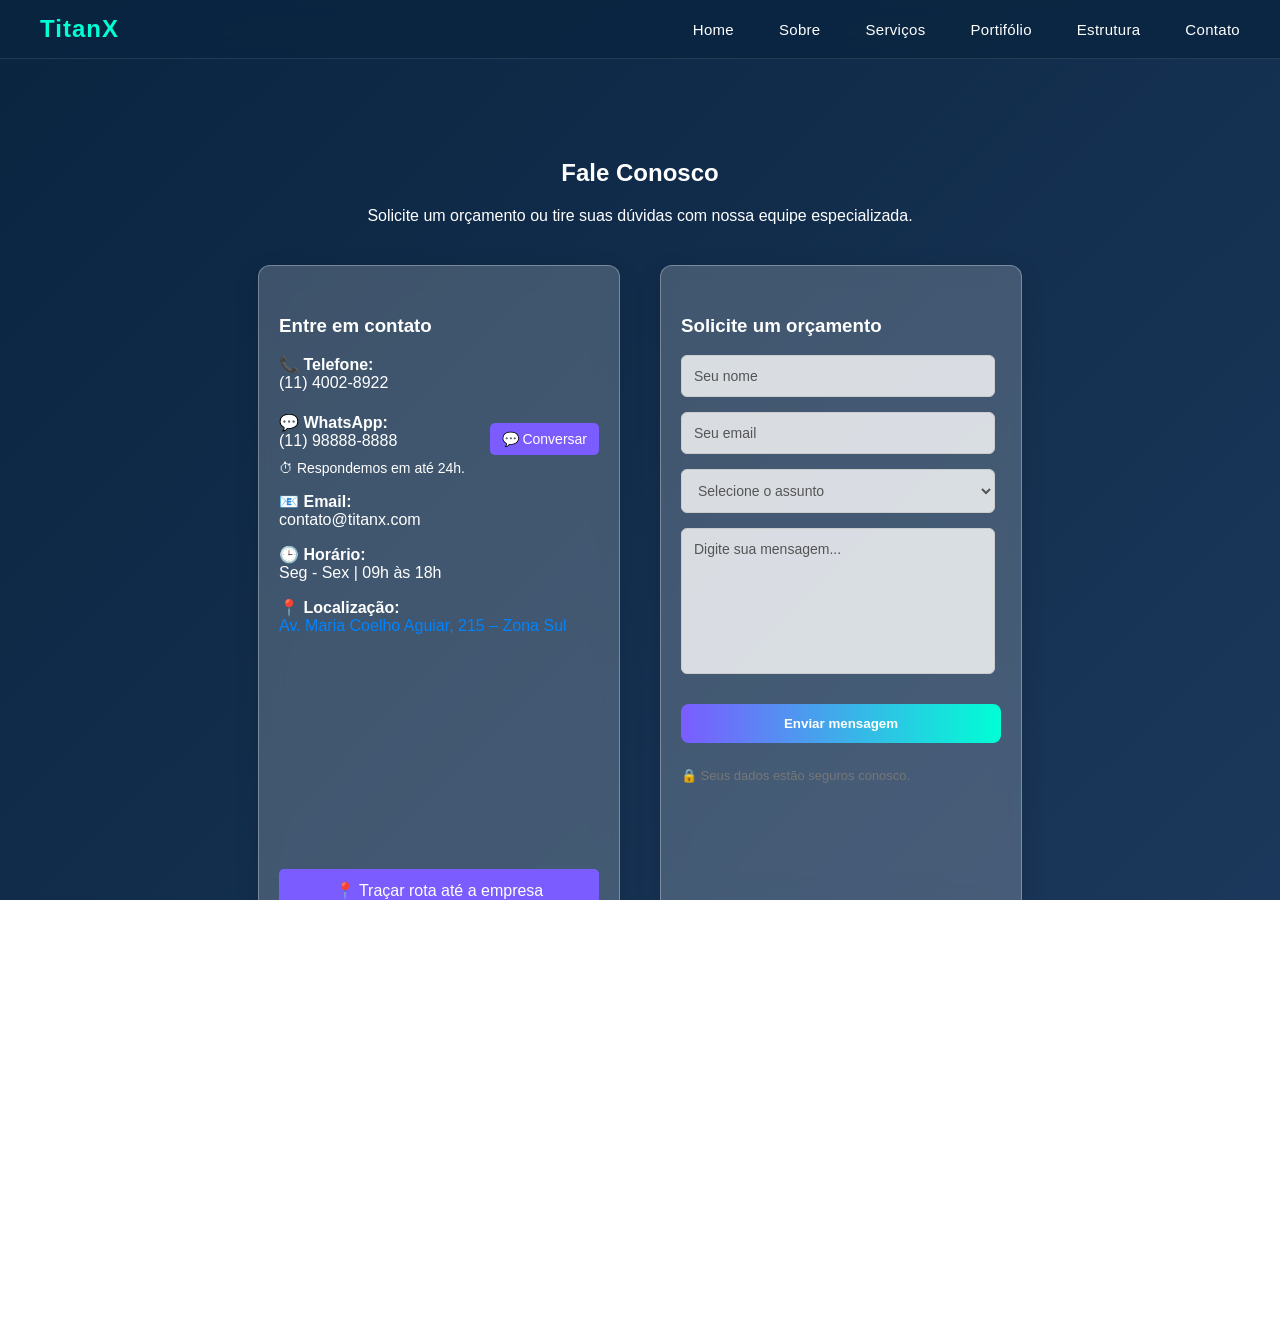
<file: contato.html>
<!DOCTYPE html>
<html lang="pt-br">
<head>
<meta charset="UTF-8">
<title>Contato - TitanX</title>
<link rel="stylesheet" href="style.css">

<style>

/* ANIMAÇÃO */
.animar {
    opacity: 0;
    transform: translateY(15px);
    transition: all 0.6s ease;
}

.animar.ativo {
    opacity: 1;
    transform: translateY(0);
}

/* 🔥 GLASSMORPHISM CONTROLADO */
.contato-info,
.contato-form {
    background: rgba(255, 255, 255, 0.65);
    backdrop-filter: blur(10px);
    -webkit-backdrop-filter: blur(10px);

    border: 1px solid rgba(255,255,255,0.4);
    box-shadow: 0px 8px 25px rgba(0,0,0,0.08);

    border-radius: 12px;
}

/* DEPOIMENTO EM GLASS */
.cards .card {
    background: rgba(255, 255, 255, 0.7);
    backdrop-filter: blur(8px);
    border: 1px solid rgba(255,255,255,0.4);
}

/* MELHORA VISUAL DO MAPA */
iframe {
    border-radius: 10px;
}

</style>

</head>

<body>

<header>
    <div class="logo">TitanX</div>
    <nav>
        <a href="index.html">Home</a>
        <a href="sobre.html">Sobre</a>
        <a href="servicos.html">Serviços</a>
        <a href="portifolio.html">Portifólio</a>
        <a href="estrutura.html">Estrutura</a>
        <a href="contato.html">Contato</a>
    </nav>
</header>

<section class="servicos">
    <h1>Fale Conosco</h1>

    <p style="margin-bottom: 30px;">
        Solicite um orçamento ou tire suas dúvidas com nossa equipe especializada.
    </p>

    <div class="contato-container">


        <div class="card contato-info">
            <h3>Entre em contato</h3>

            <p>📞 <strong>Telefone:</strong><br> (11) 4002-8922</p>

            <div style="display:flex; align-items:center; justify-content:space-between; gap:10px; margin-bottom:5px;">
                <div>
                    💬 <strong>WhatsApp:</strong><br> (11) 98888-8888
                </div>

                <a href="https://wa.me/5511988888888" 
                   target="_blank"
                   class="btn"
                   style="padding:8px 12px; font-size:14px;">
                   💬 Conversar
                </a>
            </div>

            <p class="destaque" style="margin-top:5px;">
                ⏱ Respondemos em até 24h.
            </p>

            <p>📧 <strong>Email:</strong><br> contato@titanx.com</p>

            <p>🕒 <strong>Horário:</strong><br> Seg - Sex | 09h às 18h</p>

            <p>📍 <strong>Localização:</strong><br> 
                <a href="https://www.google.com/maps?q=Av.+Maria+Coelho+Aguiar,+215,+São+Paulo" target="_blank">
                Av. Maria Coelho Aguiar, 215 – Zona Sul
                </a>
            </p>

            <div style="margin-top:20px;">
                <iframe 
                    src="https://www.google.com/maps?q=Av.+Maria+Coelho+Aguiar,+215,+São+Paulo&output=embed"
                    width="100%" 
                    height="200" 
                    style="border:0;"
                    loading="lazy">
                </iframe>
            </div>

            <a href="https://www.google.com/maps/dir/?api=1&destination=Av.+Maria+Coelho+Aguiar,+215,+São+Paulo" 
               target="_blank" 
               class="btn"
               style="display:block; margin-top:10px; text-align:center;">
               📍 Traçar rota até a empresa
            </a>

        </div>

        <div class="card contato-form">
            <h3>Solicite um orçamento</h3>

            <form action="sucesso.html">
                <input type="text" placeholder="Seu nome" required>
                <input type="email" placeholder="Seu email" required>

                <select required>
                    <option value="">Selecione o assunto</option>
                    <option>Orçamento</option>
                    <option>Suporte</option>
                    <option>Dúvida</option>
                </select>

                <textarea placeholder="Digite sua mensagem..." required></textarea>

                <button type="submit">Enviar mensagem</button>

                <p style="font-size: 13px; color: #777; margin-top:10px;">
                    🔒 Seus dados estão seguros conosco.
                </p>
            </form>
        </div>

    </div>

    <div class="cards" style="margin-top:50px;">
        <div class="card">

            <p id="depoimento-texto" class="animar ativo" style="font-style: italic;">
                “Excelente atendimento e suporte rápido. Recomendo!”
            </p>

            <p id="depoimento-autor" class="animar ativo">
                <strong>- Carlos Silva</strong>
            </p>

        </div>
    </div>

</section>

<footer>
    <p>© 2026 TitanX Technologies</p>
</footer>

<script>
const depoimentos = [
    { texto: "Excelente atendimento e suporte rápido. Recomendo!", autor: "Carlos Silva" },
    { texto: "Equipe extremamente profissional e eficiente.", autor: "Ana Souza" },
    { texto: "Resolveram meu problema em poucas horas.", autor: "Marcos Lima" },
    { texto: "Sistema entregue com qualidade e performance.", autor: "Fernanda Costa" },
    { texto: "Atendimento muito ágil e suporte completo.", autor: "João Pereira" },
    { texto: "Melhor empresa de tecnologia que já contratei.", autor: "Lucas Almeida" },
    { texto: "Profissionais muito qualificados.", autor: "Juliana Martins" },
    { texto: "Entrega rápida e comunicação excelente.", autor: "Rafael Gomes" },
    { texto: "Recomendo para qualquer empresa.", autor: "Patrícia Rocha" },
    { texto: "Serviço confiável e suporte de alto nível.", autor: "Bruno Oliveira" }
];

let index = 0;

function trocarDepoimento() {
    const texto = document.getElementById("depoimento-texto");
    const autor = document.getElementById("depoimento-autor");

    texto.classList.remove("ativo");
    autor.classList.remove("ativo");

    setTimeout(() => {
        index = (index + 1) % depoimentos.length;

        texto.innerText = "“" + depoimentos[index].texto + "”";
        autor.innerHTML = "<strong>- " + depoimentos[index].autor + "</strong>";

        texto.classList.add("ativo");
        autor.classList.add("ativo");

    }, 400);
}

setInterval(trocarDepoimento, 5000);
</script>

</body>
</html>
</file>
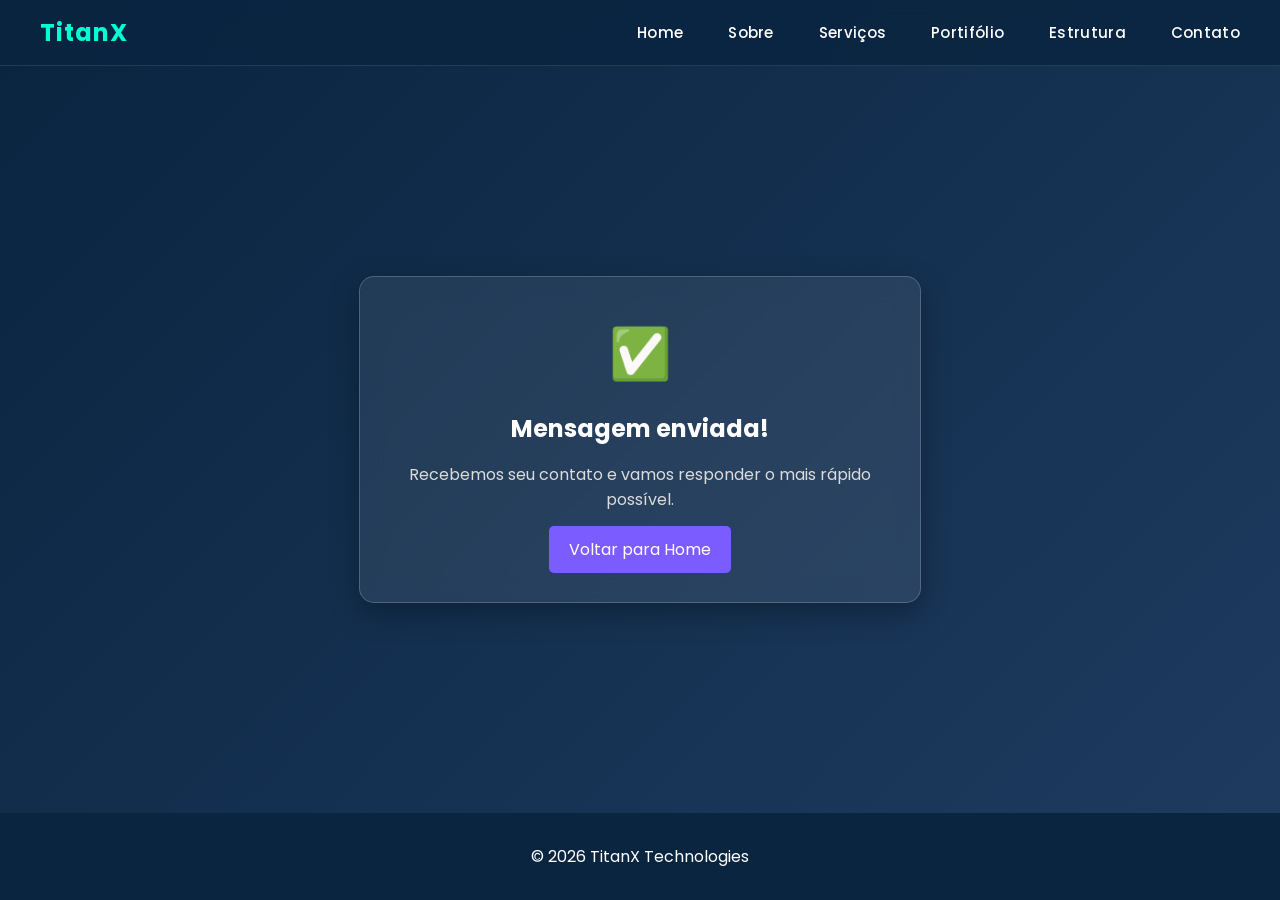
<file: sucesso.html>
<!DOCTYPE html>
<html lang="pt-br">
<head>
<meta charset="UTF-8">
<title>Mensagem Enviada</title>
<link rel="stylesheet" href="style.css">
<link href="https://fonts.googleapis.com/css2?family=Poppins:wght@300;400;500;600&display=swap" rel="stylesheet">

<style>

.sucesso-container {
    flex: 1;
    display: flex;
    align-items: center;
    justify-content: center;
    padding: 40px 20px;
    background: linear-gradient(135deg, #0a2540, #1e3a5f);
}

.sucesso-card {
    max-width: 500px;
    width: 100%;
    padding: 40px 30px;
    border-radius: 15px;
    text-align: center;

    background: rgba(255, 255, 255, 0.08);
    backdrop-filter: blur(12px);
    -webkit-backdrop-filter: blur(12px);

    border: 1px solid rgba(255,255,255,0.2);
    box-shadow: 0px 10px 30px rgba(0,0,0,0.3);

    animation: aparecer 0.6s ease;
}

.sucesso-icone {
    font-size: 50px;
    margin-bottom: 15px;
}

.sucesso-card h1 {
    color: #ffffff;
    margin-bottom: 10px;
}

.sucesso-card p {
    color: #dcdcdc;
    margin-bottom: 25px;
}

@keyframes aparecer {
    from {
        opacity: 0;
        transform: translateY(20px);
    }
    to {
        opacity: 1;
        transform: translateY(0);
    }
}
</style>
</head>

<body>

<header>
    <div class="logo">TitanX</div>
    <nav>
        <a href="index.html">Home</a>
        <a href="sobre.html">Sobre</a>
        <a href="servicos.html">Serviços</a>
        <a href="portifolio.html">Portifólio</a>
        <a href="estrutura.html">Estrutura</a>
        <a href="contato.html">Contato</a>
    </nav>
</header>

<section class="sucesso-container">

    <div class="sucesso-card">
        <div class="sucesso-icone">✅</div>

        <h1>Mensagem enviada!</h1>
        <p>Recebemos seu contato e vamos responder o mais rápido possível.</p>

        <a href="index.html" class="btn">Voltar para Home</a>
    </div>

</section>

<footer>
    <p>© 2026 TitanX Technologies</p>
</footer>

</body>
</html>
</file>
<file: style.css>
html, body {
    height: 100%;
}

body {
    margin: 0;
    font-family: 'Poppins', sans-serif;
    background: linear-gradient(135deg, #0a2540, #1e3a5f);
    color: white;

    display: flex;
    flex-direction: column;
}

header {
    display: flex;
    justify-content: space-between;
    align-items: center;

    padding: 15px 40px;

    background: rgba(10, 37, 64, 0.85);
    backdrop-filter: blur(10px);
    -webkit-backdrop-filter: blur(10px);

    border-bottom: 1px solid rgba(255,255,255,0.1);

    position: sticky;
    top: 0;
    z-index: 1000;
}

.logo {
    color: #00ffd5;
    font-size: 24px;
    font-weight: 600;
    letter-spacing: 1px;
}

nav {
    display: flex;
    gap: 25px;
}

nav a {
    position: relative;
    color: #ffffff;
    text-decoration: none;
    font-size: 15px;
    font-weight: 500;
    transition: 0.3s;
    font-family: 'Poppins', sans-serif;
    letter-spacing: 0.3px;
}

nav a::after {
    content: '';
    position: absolute;
    width: 0%;
    height: 2px;
    bottom: -5px;
    left: 0;
    background: linear-gradient(90deg, #00ffd5, #7b5cff);
    transition: 0.3s;
}

nav a:hover::after {
    width: 100%;
}

nav a:hover {
    color: #00ffd5;
}

nav a.ativo {
    color: #00ffd5;
}

nav a.ativo::after {
    width: 100%;
}

.logo {
    color: #00ffd5;
    font-size: 24px;
    font-weight: bold;
}

nav a {
    color: white;
    margin-left: 20px;
    text-decoration: none;
}

.hero {
    display: flex;
    align-items: center;
    justify-content: space-around;
    background: linear-gradient(135deg, #0a2540, #1e3a5f); 
    color: white;
    padding: 60px 20px;
    flex-wrap: wrap;
}

.hero-text {
    max-width: 500px;
}

.hero-text h1 {
    font-size: 36px;
}

.hero-text p {
    margin: 20px 0;
}

.btn {
    background: #7b5cff;
    color: white;
    padding: 12px 20px;
    text-decoration: none;
    border-radius: 5px;
}

.hero-img img {
    width: 320px;
    border-radius: 10px;
}

.servicos {
    text-align: center;
    padding: 80px 20px;
    background: linear-gradient(135deg, #0a2540, #1e3a5f);
    color: white;
}

.cards {
    display: flex;
    justify-content: center;
    flex-wrap: wrap;
    gap: 20px;
}

.card {
    width: 260px;
    padding: 30px 20px;
    border-radius: 15px;

    background: rgba(255, 255, 255, 0.08);
    backdrop-filter: blur(12px);
    -webkit-backdrop-filter: blur(12px);

    border: 1px solid rgba(255,255,255,0.2);

    box-shadow: 0px 8px 25px rgba(0,0,0,0.2);

    transition: 0.4s;
    position: relative;
    overflow: hidden;
}

.card::before {
    content: '';
    position: absolute;
    width: 100%;
    height: 3px;
    background: linear-gradient(90deg, #00ffd5, #7b5cff);
    top: 0;
    left: -100%;
    transition: 0.5s;
}

.card:hover::before {
    left: 0;
}

.card:hover {
    transform: translateY(-10px) scale(1.03);
    box-shadow: 0px 15px 40px rgba(0,0,0,0.4);
}

.card p {
    color: #dcdcdc;
}

.diferenciais {
    background: #1e3a5f;
    color: white;
    text-align: center;
    padding: 40px;
}

.diferenciais ul {
    list-style: none;
    padding: 0;
}


footer {
    background: #0a2540;
    color: white;
    text-align: center;
    padding: 15px;
    margin-top: auto;
}

.logo img {
    height: 40px;
}

.sobre {
    background: #e8f0ec;
    padding: 60px 20px;
    text-align: center;
    flex: 1;
}

.sobre h1 {
    font-size: 40px;
    margin-bottom: 40px;
}

.timeline {
    position: relative;
    max-width: 1000px;
    margin: auto;
}

.timeline::after {
    content: '';
    position: absolute;
    width: 4px;
    background: #1e3a5f;
    top: 0;
    bottom: 0;
    left: 50%;
    transform: translateX(-50%);
}

.timeline-item {
    padding: 20px 40px;
    position: relative;
    width: 50%;
    box-sizing: border-box;
}

.left {
    left: 0;
    text-align: right;
}

.right {
    left: 50%;
    text-align: left;
}

.timeline-item::after {
    content: '';
    position: absolute;
    width: 15px;
    height: 15px;
    background: white;
    border: 3px solid #1e3a5f;
    top: 25px;
    border-radius: 50%;
    z-index: 1;
}

.left::after {
    right: -10px;
}

.right::after {
    left: -10px;
}

.timeline-item h3 {
    background: #ddd;
    display: inline-block;
    padding: 5px 15px;
    border-radius: 20px;
    margin-bottom: 10px;
}

.left p, .left h2 {
    text-align: right;
}

.right p, .right h2 {
    text-align: left;
}

.info-sobre {
    margin-top: 50px;
}

.contato-topo {
    color: white;
    margin-bottom: 30px;
}

.contato-container {
    display: flex;
    justify-content: center;
    gap: 40px;
    flex-wrap: wrap;
    margin-top: 40px;
}

.contato-info, .contato-form {
    width: 320px;
    text-align: left;
}

.destaque {
    margin-top: 20px;
    font-size: 14px;
    color: #555;
}

.contato-form form {
    display: flex;
    flex-direction: column;
    gap: 15px;
}

.contato-form input,
.contato-form textarea {
    width: 90%;
    padding: 12px;
    border-radius: 6px;
    border: 1px solid #ccc;
    outline: none;
    transition: 0.3s;
}

.contato-form input:focus,
.contato-form textarea:focus {
    border-color: #7b5cff;
    box-shadow: 0px 0px 5px rgba(123,92,255,0.5);
}

.contato-form textarea {
    min-height: 120px;
    resize: none;
}

.contato-form button {
    background: linear-gradient(90deg, #7b5cff, #5a3dff);
    color: white;
    padding: 14px;
    border: none;
    border-radius: 6px;
    font-weight: bold;
    cursor: pointer;
    transition: 0.3s;
}

.contato-form button:hover {
    transform: scale(1.03);
    opacity: 0.9;
}

.card img {
    width: 80px;
    margin-bottom: 15px;
}

.portifolio-card .depoimento {
    margin-top: 15px;
    background: rgba(255, 255, 255, 0.15);
    border-left: 4px solid #7b5cff;
    padding: 10px;
    font-style: italic;
    font-size: 13px;
    color: #fff;
    border-radius: 5px;
}

.contato-form select {
    width: 98%;
    padding: 12px;
    border-radius: 6px;
    border: 1px solid #ccc;
}

.contato-info .btn {
    display: inline-block;
    margin-top: 15px;
}

.contato-info p a {
    color: #0084ff;
    text-decoration: none;
    font-weight: 500;
}

.contato-info p a:hover {
    color: #7b5cff;
    text-decoration: underline;
}

.info-sobre .card h3 {
    color: #000000;
}

.info-sobre .card p {
    color: #141414; 
}

.sobre {
    color: #0a2540; /* 🔥 texto escuro */
}

.info-sobre .card:hover {
    background: rgba(255, 255, 255, 0.12);
}

.contato-form input,
.contato-form textarea,
.contato-form select {
    font-family: Arial;
    color: #555; 
    font-size: 14px;
}

.contato-form input::placeholder,
.contato-form textarea::placeholder {
    color: #555;
    font-family: Arial;
    opacity: 1; 
}
.contato-form select {
    color: #555;
}

.servicos {
    background: linear-gradient(135deg, #0a2540, #1e3a5f);
}

.contato-info,
.contato-form {
    background: rgba(255, 255, 255, 0.2) !important;
    backdrop-filter: blur(12px);
    -webkit-backdrop-filter: blur(12px);

    border: 1px solid rgba(255, 255, 255, 0.3);
    box-shadow: 0 8px 25px rgba(0, 0, 0, 0.15);

    border-radius: 12px;
}

.contato-info.card,
.contato-form.card {
    background: rgba(255, 255, 255, 0.2) !important;
}


.contato-info,
.contato-form,
.contato-info p,
.contato-form p {
    color: #ffffff;
}

.contato-form input,
.contato-form textarea,
.contato-form select {
    background: rgba(255,255,255,0.8);
}

.servicos .card {
    background: rgba(255, 255, 255, 0.2) !important;
    backdrop-filter: blur(12px);
    -webkit-backdrop-filter: blur(12px);

    border: 1px solid rgba(255, 255, 255, 0.3);
    box-shadow: 0 8px 25px rgba(0, 0, 0, 0.15);

    border-radius: 12px;
}

/* ===== CORREÇÃO FUNDO SEÇÕES ===== */
.planos,
.hardware,
.beneficios,
.cta {
    background: transparent;
    color: white;
}

/* ===== MELHORIA DO GLASS ===== */
.card {
    background: rgba(255, 255, 255, 0.12);
    backdrop-filter: blur(15px);
    -webkit-backdrop-filter: blur(15px);

    border: 1px solid rgba(255,255,255,0.25);
    box-shadow: 0px 10px 30px rgba(0,0,0,0.3);
}

/* ===== TEXTO DOS CARDS ===== */
.card h3,
.card h4,
.card p,
.card li {
    color: #ffffff;
}

/* ===== BOTÕES DOS PLANOS ===== */
.card button {
    width: 100%;
    margin-top: 15px;
    padding: 12px;

    border: none;
    border-radius: 8px;

    background: linear-gradient(90deg, #7b5cff, #00ffd5);
    color: white;

    cursor: pointer;
    transition: 0.3s;
}

.card button:hover {
    transform: scale(1.05);
}

/* ===== CARD DESTAQUE ===== */
.card.destaque {
    border: 2px solid #00ffd5;
}

/* ===== GRID DOS CARDS DE HARDWARE ===== */
.hardware-cards {
    display: flex;
    justify-content: center;
    gap: 25px;
    flex-wrap: wrap;
    margin-top: 40px;
}

/* ===== PC CARDS COM GLASS ===== */
.pc-card {
    width: 280px;
    padding: 20px;
    border-radius: 15px;

    background: rgba(255, 255, 255, 0.12);
    backdrop-filter: blur(15px);
    -webkit-backdrop-filter: blur(15px);

    border: 1px solid rgba(255,255,255,0.25);
    box-shadow: 0px 10px 30px rgba(0,0,0,0.3);

    text-align: center;
    color: white;

    transition: 0.4s;
}

/* ===== IMAGEM ===== */
.pc-card img {
    width: 100%;
    border-radius: 10px;
    margin-bottom: 15px;
}

/* ===== TEXTO ===== */
.pc-card h3 {
    margin-bottom: 10px;
}

.pc-card ul {
    list-style: none;
    padding: 0;
    margin: 15px 0;
}

.pc-card li {
    margin-bottom: 5px;
    color: #e0e0e0;
}

/* ===== PREÇO ===== */
.pc-card .valor {
    font-size: 20px;
    font-weight: bold;
    margin: 15px 0;
}

/* ===== BOTÃO ===== */
.pc-card button {
    width: 100%;
    padding: 12px;

    border: none;
    border-radius: 8px;

    background: linear-gradient(90deg, #7b5cff, #00ffd5);
    color: white;

    cursor: pointer;
    transition: 0.3s;
}

.pc-card button:hover {
    transform: scale(1.05);
}

/* ===== HOVER ===== */
.pc-card:hover {
    transform: translateY(-10px) scale(1.03);
}

/* ===== PACOTE COMPLETO (ESTILO PREMIUM) ===== */
.pacote {
    display: flex;
    justify-content: space-between;
    align-items: center;

    margin-top: 60px;
    padding: 40px;

    border-radius: 20px;

    background: linear-gradient(135deg, rgba(30,58,95,0.8), rgba(10,37,64,0.9));
    backdrop-filter: blur(12px);
    -webkit-backdrop-filter: blur(12px);

    box-shadow: 0 15px 40px rgba(0,0,0,0.3);
}

/* TEXTO ESQUERDA */
.pacote h2 {
    font-size: 32px;
    margin-bottom: 10px;
}

.pacote p {
    color: #cfd8dc;
    font-size: 16px;
}

/* LADO DIREITO */
.pacote div:last-child {
    text-align: right;
}

.pacote h3 {
    font-size: 22px;
    margin-bottom: 10px;
}

/* BOTÃO */
.pacote a {
    display: inline-block;
    padding: 12px 20px;

    border-radius: 10px;
    text-decoration: none;
    font-weight: 500;

    background: linear-gradient(90deg, #7b5cff, #00ffd5);
    color: white;

    transition: 0.3s;
}

.pacote a:hover {
    transform: scale(1.05);
    opacity: 0.9;
}

/* ===== BENEFÍCIOS (PADRÃO DO SITE) ===== */
.beneficios {
    display: flex;
    justify-content: center;
    flex-wrap: wrap;
    gap: 25px;

    padding: 80px 20px;
    text-align: center;
}

/* CARD DE BENEFÍCIO */
.beneficio {
    width: 220px;
    padding: 25px 20px;
    border-radius: 15px;

    background: rgba(255, 255, 255, 0.12);
    backdrop-filter: blur(12px);
    -webkit-backdrop-filter: blur(12px);

    border: 1px solid rgba(255,255,255,0.2);
    box-shadow: 0px 10px 30px rgba(0,0,0,0.25);

    transition: 0.3s;
}

.beneficio:hover {
    transform: translateY(-8px) scale(1.03);
}

/* TEXTO */
.beneficio h4 {
    margin-bottom: 10px;
    font-size: 18px;
}

.beneficio p {
    font-size: 14px;
    color: #dcdcdc;
}

/* ===== CTA FINAL ===== */
.cta {
    text-align: center;
    padding: 80px 20px;
}

/* CAIXA DO CTA */
.cta {
    background: linear-gradient(135deg, rgba(30,58,95,0.8), rgba(10,37,64,0.9));
    backdrop-filter: blur(12px);
    -webkit-backdrop-filter: blur(12px);

    border-top: 1px solid rgba(255,255,255,0.1);
}

/* TEXTO */
.cta h2 {
    font-size: 30px;
    margin-bottom: 10px;
}

.cta p {
    color: #cfd8dc;
    margin-bottom: 25px;
}

/* BOTÃO */
.cta a {
    display: inline-block;
    padding: 14px 25px;

    border-radius: 10px;
    text-decoration: none;
    font-weight: 500;

    background: linear-gradient(90deg, #00ffd5, #7b5cff);
    color: white;

    transition: 0.3s;
}

.cta a:hover {
    transform: scale(1.05);
}

.planos .card {
    width: 280px;
    padding: 35px 25px;
    border-radius: 18px;

    background: rgba(255, 255, 255, 0.08);
    backdrop-filter: blur(14px);
    -webkit-backdrop-filter: blur(14px);

    border: 1px solid rgba(255,255,255,0.2);

    box-shadow: 0 10px 30px rgba(0,0,0,0.25);

    text-align: left; /* 🔥 muda tudo visualmente */
}

.planos .card h3 {
    font-size: 26px;
    margin-bottom: 5px;
    color: #ffffff;
}

.planos .card h4 {
    font-size: 15px;
    font-weight: 400;
    color: #cbd5e1;
    margin-bottom: 20px;
}

.planos .card ul {
    list-style: none;
    padding: 0;
    margin-bottom: 25px;
}

.planos .card ul li {
    margin-bottom: 10px;
    font-size: 14px;
    color: #e2e8f0;
    position: relative;
    padding-left: 22px;
}

.planos .card ul li::before {
    content: "✔";
    position: absolute;
    left: 0;
    color: #00ffd5;
    font-size: 14px;
}

.planos .preco {
    font-size: 26px;
    font-weight: bold;
    color: #00ffd5;
    margin: 20px 0;
}

.planos button {
    width: 100%;
    padding: 14px;
    border-radius: 10px;
    border: none;

    background: linear-gradient(90deg, #7b5cff, #00ffd5);
    color: white;
    font-weight: 600;
    font-size: 14px;

    cursor: pointer;
    transition: 0.3s;
}

.planos button:hover {
    transform: scale(1.05);
    box-shadow: 0 5px 20px rgba(0,255,213,0.3);
}

.planos .destaque {
    border: 1px solid rgba(255,255,255,0.2);
    box-shadow: 0 10px 30px rgba(0,0,0,0.25);
}

.planos .mais {
    display: inline-block;
    background: #00ffd5;
    color: #0a2540;
    font-size: 12px;
    font-weight: bold;
    padding: 5px 12px;
    border-radius: 20px;
    margin-bottom: 15px;
}

.planos .cards {
    align-items: stretch;
}

.planos .card {
    display: flex;
    flex-direction: column;
    justify-content: space-between;
}

.planos .card button {
    margin-top: auto;
}

.planos h2 {
    font-size: 32px;
    margin-bottom: 10px;
    color: #ffffff;
}

.planos p {
    color: #cbd5e1;
    font-size: 15px;
    margin-bottom: 40px;
}

.hardware h2 {
    text-align: center;
    font-size: 30px;
    color: #ffffff;
    margin-bottom: 40px;
}

.planos .card {
    display: flex;
    flex-direction: column;
    height: 100%;
}

.planos .conteudo {
    flex-grow: 1;
}

.planos .preco {
    margin-top: 20px;
}

.planos .cards {
    align-items: stretch;
}

/* ===== CORREÇÃO DE LAYOUT DOS PLANOS ===== */

.planos .cards {
    display: flex;
    gap: 20px;
    align-items: stretch;
}

.planos .card {
    display: flex;
    flex-direction: column;
    justify-content: space-between;
    height: 100%;
}

.planos .conteudo {
    flex-grow: 1;
}

/* preço alinhado */
.planos .preco {
    margin: 20px 0;
}

/* botão sempre alinhado */
.planos .card button {
    margin-top: auto;
}

/* ===== FORÇA TODOS OS CARDS A TEREM MESMA ALTURA ===== */
.planos .cards {
    display: flex;
    gap: 20px;
    align-items: stretch;
}

/* card vira coluna */
.planos .card {
    display: flex;
    flex-direction: column;
    justify-content: space-between;
    height: auto;
}

/* lista cresce e empurra o resto */
.planos .card ul {
    flex-grow: 1;
}

/* preço alinhado */
.planos .preco {
    margin-top: 20px;
}

/* botão sempre alinhado embaixo */
.planos .card button {
    margin-top: auto;
}

.planos .card {
    min-height: 420px;
}

/* ===== PADRONIZA CARDS DOS PLANOS ===== */

.planos .cards {
    display: flex;
    gap: 20px;
    align-items: stretch;
}

/* todos com mesmo tamanho */
.planos .card {
    display: flex;
    flex-direction: column;
    justify-content: space-between;

    width: 280px;
    min-height: 460px; /* 🔥 garante mesmo tamanho */
}

/* lista ocupa espaço e empurra preço */
.planos .card ul {
    flex-grow: 1;
}

/* títulos alinhados */
.planos .card h3 {
    min-height: 32px;
}

.planos .card h4 {
    min-height: 20px;
}

/* preço alinhado */
.planos .preco {
    margin-top: 20px;
}

/* botão sempre embaixo */
.planos .card button {
    margin-top: auto;
}

.planos {
    text-align: center;
    padding: 80px 20px;
}

.planos h2 {
    text-align: center;
}

.planos p {
    text-align: center;
    max-width: 600px;
    margin: 0 auto 40px;
}

.pagina-servicos .hero {
    position: relative;

    background: url(https://images.unsplash.com/photo-1555949963-aa79dcee981c?auto=format&fit=crop&w=1920&q=80) no-repeat center center;
    background-size: cover;
}

/* overlay escuro */
.pagina-servicos .hero::before {
    content: "";
    position: absolute;
    inset: 0;
    background: rgba(10, 37, 64, 0.7);
}

/* garante que o texto fique visível */
.pagina-servicos .hero-text {
    position: relative;
    z-index: 1;
}

.hardware-cards img {
    width: 100%;
    height: 180px; /* 🔥 define altura padrão */
    object-fit: cover; /* 🔥 mantém proporção sem distorcer */
    border-radius: 10px;
}

.hardware-cards {
    display: flex;
    gap: 25px;
    align-items: stretch; /* 🔥 força mesma altura */
}

.pc-card {
    display: flex;
    flex-direction: column;
    justify-content: space-between;
}

.pc-card button {
    margin-top: auto;
}

/* =========================
   MODAL PLANOS PREMIUM
========================= */

.modal{
    display:none;
    position:fixed;
    inset:0;

    background:rgba(0,0,0,0.75);
    backdrop-filter:blur(8px);

    z-index:9999;

    overflow-y:auto;

    padding:40px 20px;
}

/* CAIXA PRINCIPAL */
.modal-box{
    position:relative;

    width:95%;
    max-width:1450px;

    margin:auto;

    padding:45px;

    border-radius:28px;

    background:linear-gradient(135deg,#102b4a,#1c3f68);

    border:1px solid rgba(255,255,255,0.08);

    box-shadow:
    0 0 60px rgba(0,0,0,0.6),
    inset 0 1px 0 rgba(255,255,255,0.05);
}

/* BOTÃO FECHAR */
.fechar{
    position:absolute;

    top:22px;
    right:28px;

    font-size:34px;
    color:white;

    cursor:pointer;

    transition:0.3s;
}

.fechar:hover{
    transform:scale(1.1);
    color:#00ffd5;
}

/* GRID */
.modal-grid{
    display:grid;

    grid-template-columns:320px 1fr;

    gap:40px;

    align-items:flex-start;
}

/* =========================
   LADO ESQUERDO
========================= */

.modal-info h2{
    font-size:42px;
    line-height:1.1;
    margin-bottom:15px;
}

.modal-info p{
    color:#cbd5e1;
    line-height:1.6;
}

.vantagens{
    margin-top:35px;
}

.vantagem{
    display:flex;
    gap:15px;

    margin-bottom:22px;
}

.icone{
    min-width:45px;
    height:45px;

    border-radius:12px;

    background:rgba(0,255,213,0.12);

    display:flex;
    align-items:center;
    justify-content:center;

    font-size:20px;
}

.vantagem strong{
    display:block;
    margin-bottom:5px;
    font-size:15px;
}

.vantagem p{
    font-size:13px;
    color:#9fb3c8;
    margin:0;
}

.garantia{
    margin-top:35px;

    padding:18px;

    border-radius:14px;

    border:1px solid rgba(0,255,213,0.25);

    background:rgba(0,255,213,0.05);
}

/* =========================
   ÁREA DOS CARDS
========================= */

.modal-planos{
    display:flex;

    justify-content:center;

    gap:25px;

    flex-wrap:nowrap;
}

/* CARD */
.modal-card{
    width:310px;

    padding:28px;

    border-radius:22px;

    background:rgba(255,255,255,0.05);

    border:1px solid rgba(255,255,255,0.10);

    backdrop-filter:blur(18px);

    transition:0.35s;

    display:flex;
    flex-direction:column;

    position:relative;
}

.modal-card:hover{
    transform:translateY(-6px);
}

/* CARD DESTAQUE */
.modal-card.destaque{
    border:1px solid #00ffd5;

    transform:scale(1.03);

    box-shadow:
    0 0 30px rgba(0,255,213,0.28);
}

/* BADGE */
.badge{
    position:absolute;

    top:18px;
    left:18px;

    background:linear-gradient(90deg,#00ffd5,#00c7aa);

    color:#062033;

    font-size:11px;
    font-weight:700;

    padding:6px 12px;

    border-radius:20px;
}

/* TITULOS */
.modal-card h3{
    margin-top:25px;
    margin-bottom:6px;

    font-size:24px;
}

.modal-card strong{
    font-size:34px;

    color:#00ffd5;

    margin-bottom:20px;

    display:block;
}

.modal-card ul{
    list-style:none;

    padding:0;
    margin:0;

    flex-grow:1;
}

.modal-card li{
    position:relative;

    padding-left:22px;

    margin-bottom:12px;

    color:#d7e3f0;

    font-size:14px;
}

.modal-card li::before{
    content:"✔";

    position:absolute;
    left:0;

    color:#00ffd5;
}

/* BOTÃO */
.modal-card button{
    margin-top:25px;

    width:100%;

    padding:14px;

    border:none;
    border-radius:12px;

    background:linear-gradient(90deg,#7b5cff,#00ffd5);

    color:white;

    font-weight:600;

    cursor:pointer;

    transition:0.3s;
}

.modal-card button:hover{
    transform:scale(1.03);
}

/* TEXTO EXTRA */
.seguro{
    display:block;

    text-align:center;

    margin-top:12px;

    font-size:13px;

    color:#9fb3c8;
}

/* =========================
   TABELA
========================= */

.tabela-comparativa{
    margin-top:55px;
}

.tabela-comparativa h3{
    margin-bottom:20px;
}

.tabela-comparativa table{
    width:100%;

    border-collapse:collapse;

    overflow:hidden;

    border-radius:16px;
}

.tabela-comparativa th{
    background:rgba(255,255,255,0.08);

    color:#00ffd5;
}

.tabela-comparativa th,
.tabela-comparativa td{
    padding:16px;

    text-align:center;

    border-bottom:1px solid rgba(255,255,255,0.08);
}

.tabela-comparativa td:first-child{
    text-align:left;
    color:#cbd5e1;
}

.tabela-comparativa tr:hover{
    background:rgba(255,255,255,0.04);
}

/* =========================
   RESPONSIVO
========================= */

@media(max-width:1200px){

    .modal-grid{
        grid-template-columns:1fr;
    }

    .modal-planos{
        flex-wrap:wrap;
    }

    .modal-card{
        width:100%;
        max-width:350px;
    }
}

.modal-box{
    transform: scale(0.85);
    transform-origin: top center;
}

.modal{
    display:none; /* começa fechado */
    position:fixed;
    inset:0;

    background:rgba(0,0,0,0.75);
    backdrop-filter:blur(8px);

    z-index:9999;

    overflow-y:auto;

    padding:40px 20px;

    align-items:flex-start;
    justify-content:center;
}

.modal.ativo{
    display:flex;
}

/* =========================
   AJUSTES FINAIS MODAL
========================= */

/* evita card sair do modal */
.modal-planos{
    display:flex;
    gap:18px;

    justify-content:center;
    align-items:stretch;

    flex-wrap:nowrap;
}

/* tamanho menor */
.modal-card{
    width:270px;
    min-width:270px;

    min-height:auto;

    overflow:hidden;
}

/* título branco */
.modal-card h3{
    color:#ffffff;
}

/* subtítulo */
.subtitulo{
    display:block;

    color:#cbd5e1;

    margin-top:-2px;
    margin-bottom:12px;

    font-size:15px;
}

/* linha */
.linha{
    width:100%;
    height:1px;

    background:rgba(255,255,255,0.08);

    margin:18px 0 22px;
}

/* lista */
.modal-card ul{
    flex-grow:1;
}

/* preço */
.modal-card strong{
    margin-top:8px;
}

/* texto segurança */
.seguro{
    display:block;

    text-align:center;

    margin-top:12px;

    font-size:13px;

    color:#9fb3c8;
}

/* destaque */
.modal-card.destaque{
    transform:translateY(-6px) scale(1.02);
}


/* remove scroll horizontal extra */
html,
body{
    overflow-x: hidden;
}

/* =========================
   ANIMAÇÃO TROCA DE PLANOS
========================= */

.resumo{
    transition:0.4s;
}

.resumo.animando{
    opacity:0;

    transform:
    translateY(15px)
    scale(0.98);
}

.pagamento-box{
    display:flex;
    flex-direction:column;
    gap:12px;
}

.metodo{
    display:flex;
    align-items:center;
    gap:12px;

    padding:16px;

    border-radius:14px;

    background:rgba(255,255,255,0.9);

    cursor:pointer;

    transition:0.3s;

    font-weight:600;

    color:#333;
}

.metodo-esquerda{
    display:flex;
    align-items:center;
    gap:15px; /* 🔥 controla a distância da bolinha pro texto */
}

.metodo:hover{
    transform:translateY(-2px);

    box-shadow:0 0 18px rgba(0,255,213,0.2);
}

.metodo input{
    accent-color:#00ffd5;

    width:18px;
    height:18px;
}

/* =========================
   PAGAMENTO
========================= */

.pagamento-box{
    display:flex;
    flex-direction:column;
    gap:14px;
}

/* CARD DO MÉTODO */

.metodo{
    display:flex;
    align-items:center;
    justify-content:space-between;

    width:100%; /* 🔥 corrigido */

    padding:18px 22px;

    border-radius:16px;

    background:rgba(255,255,255,0.92);

    cursor:pointer;

    transition:0.3s;

    border:2px solid transparent;
}

/* EFEITO HOVER */

.metodo:hover{
    transform:translateY(-2px);

    box-shadow:0 0 18px rgba(0,255,213,0.18);
}

/* RADIO */

.metodo input[type="radio"]{
    width:18px;
    height:18px;

    accent-color:#00ffd5;

    cursor:pointer;
}

/* TEXTO */

.metodo span{
    margin-left:6px; /* aproxima da bolinha */


    color:#222;

    font-size:17px;
    font-weight:600;

    line-height:1.2;
}

/* QUANDO SELECIONADO */

.metodo.ativo{
    border:2px solid #00ffd5;

    box-shadow:0 0 20px rgba(0,255,213,0.2);
}

/* =========================
   CAMPOS EXTRAS
========================= */

.extra-pagamento{
    width:93%;
}

.linha-cartao{
    display:flex;
    gap:15px;
    margin-top:10px;
}

.linha-cartao input{
    width:100%;
}

.linha-cartao input{
    flex:1;
}

/* PIX / BOLETO */

.pix-box{
    padding:18px;

    border-radius:14px;

    background:rgba(255,255,255,0.08);

    border:1px solid rgba(255,255,255,0.1);

    color:#dbe5f0;

    line-height:1.5;
}

.oculto{
    display:none;
}

/* QR CODE */

.qr-code{
    width:180px;

    display:block;

    margin:10px auto 20px;

    border-radius:14px;

    background:white;

    padding:10px;
}

/* ÁREA PIX/BOLETO */

.pix-box{
    text-align:center;

    padding:25px;

    border-radius:16px;

    background:rgba(255,255,255,0.08);

    border:1px solid rgba(255,255,255,0.08);

    color:#dbe5f0;

    line-height:1.7;
}

.pix-box h3{
    margin-bottom:10px;
}

/* MELHORA VISUAL DO CARTÃO */

#cartao-info input:first-child{
    margin-bottom:10px;
}

.linha-cartao input{
    flex:1;
}

/* REMOVE POSSÍVEL ESPAÇO BUGADO */
textarea{
    text-indent:0;
}

.checkout{
    padding: 30px 15px; /* menos espaço externo */
}

.checkout-box{
    max-width: 950px; /* 🔥 reduz o tamanho geral */
    margin: auto;
    padding: 30px;
}

.checkout-info h1{
    font-size: 40px;
}

.checkout-form-box h2{
    font-size: 26px;
}

.checkout-form input,
.checkout-form select,
.checkout-form textarea{
    padding: 14px;
    font-size: 14px;
}

.checkout-form button{
    padding: 16px;
    font-size: 16px;
}

.checkout-box{
    transform: scale(0.8);
    transform-origin: top center;
}

.card-pacote{
    margin-bottom:20px;
    padding:20px;

    border-radius:16px;

    background: rgba(255,255,255,0.08);
    backdrop-filter: blur(10px);

    border:1px solid rgba(255,255,255,0.15);

    color:#e2e8f0;

    box-shadow: 0 8px 25px rgba(0,0,0,0.2);

    transition:0.3s;
}

.icone-pagamento{
    width:20px;
    height:20px;

    object-fit:contain;

    vertical-align:middle;

    margin-right:6px;
}
</file>
